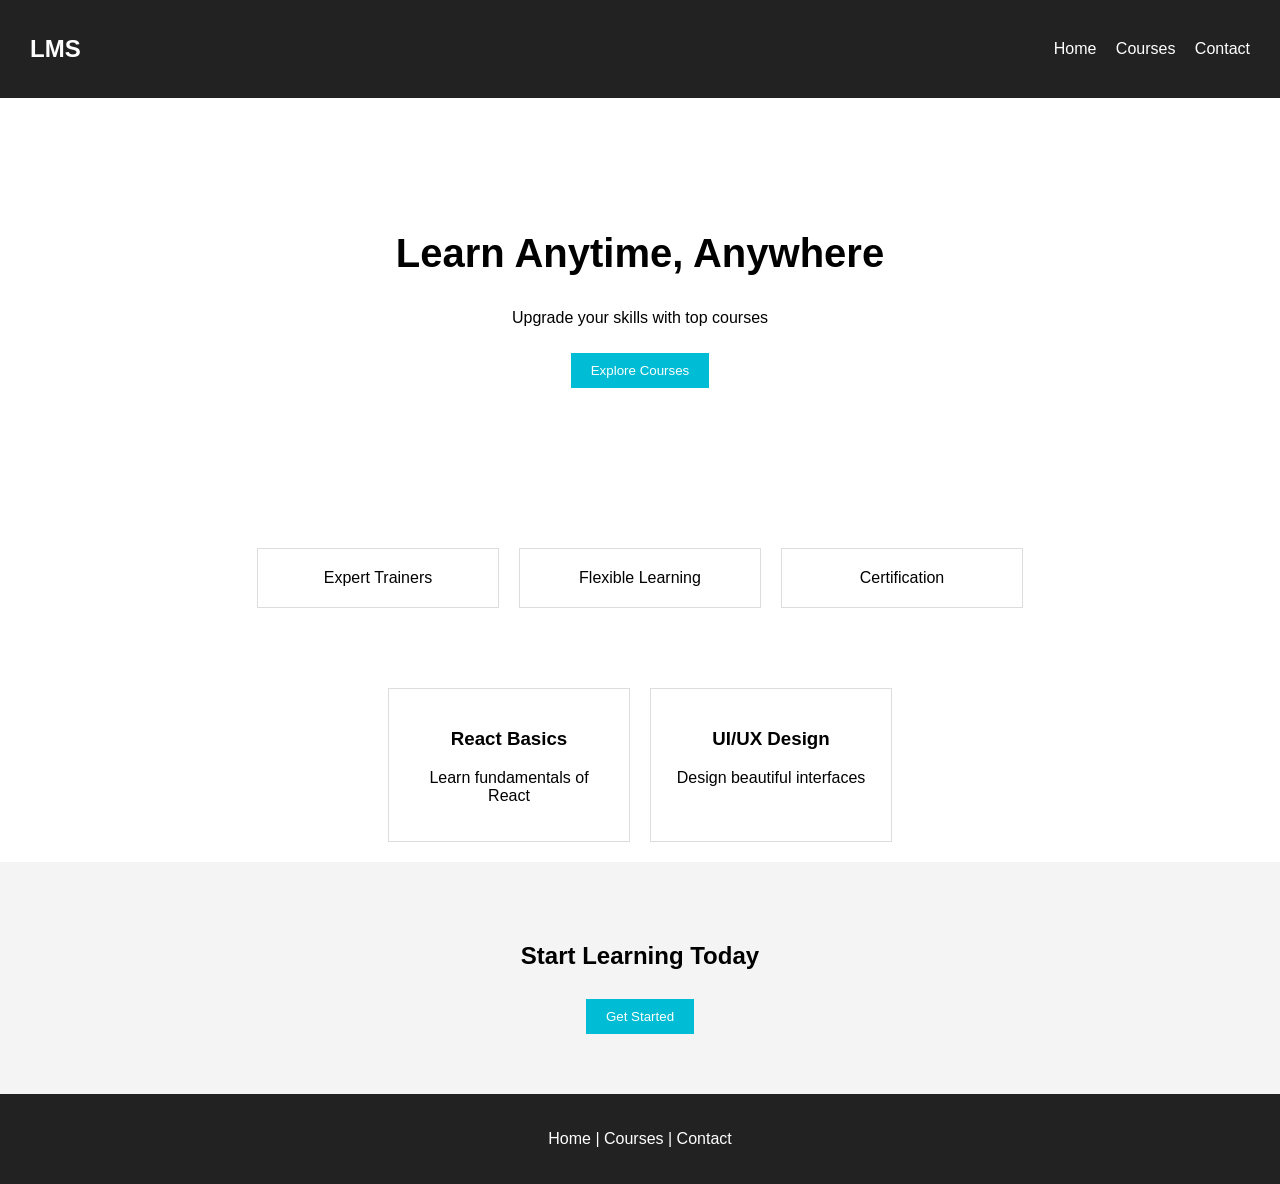
<file: index.html>
<!DOCTYPE html> 
<html lang="en">
<head>
  <title>LMS</title>
  <link rel="stylesheet" href="style.css">
</head>
<body>

<!-- Navbar -->
<nav>
  <h2>LMS</h2>
  <div>
    <a href="index.html">Home</a>
    <a href="courses.html">Courses</a>
    <a href="contact.html">Contact</a>
  </div>
</nav>

<!-- Hero Section -->
<section class="hero">
  <h1>Learn Anytime, Anywhere</h1>
  <p>Upgrade your skills with top courses</p>
  <button>Explore Courses</button>
</section>

</body>
</html>

<!-- Features Section -->
<section class="features">
  <div class="card">Expert Trainers</div>
  <div class="card">Flexible Learning</div>
  <div class="card">Certification</div>
</section>

<!-- Courses Section -->
<section class="courses">
  <div class="card">
    <h3>React Basics</h3>
    <p>Learn fundamentals of React</p>
  </div>

  <div class="card">
    <h3>UI/UX Design</h3>
    <p>Design beautiful interfaces</p>
  </div>
</section>

<!-- CTA Section -->
<section class="cta">
  <h2>Start Learning Today</h2>
  <button>Get Started</button>
</section>

<!-- Footer -->
<footer>
  <p>Home | Courses | Contact</p>
</footer>
</file>
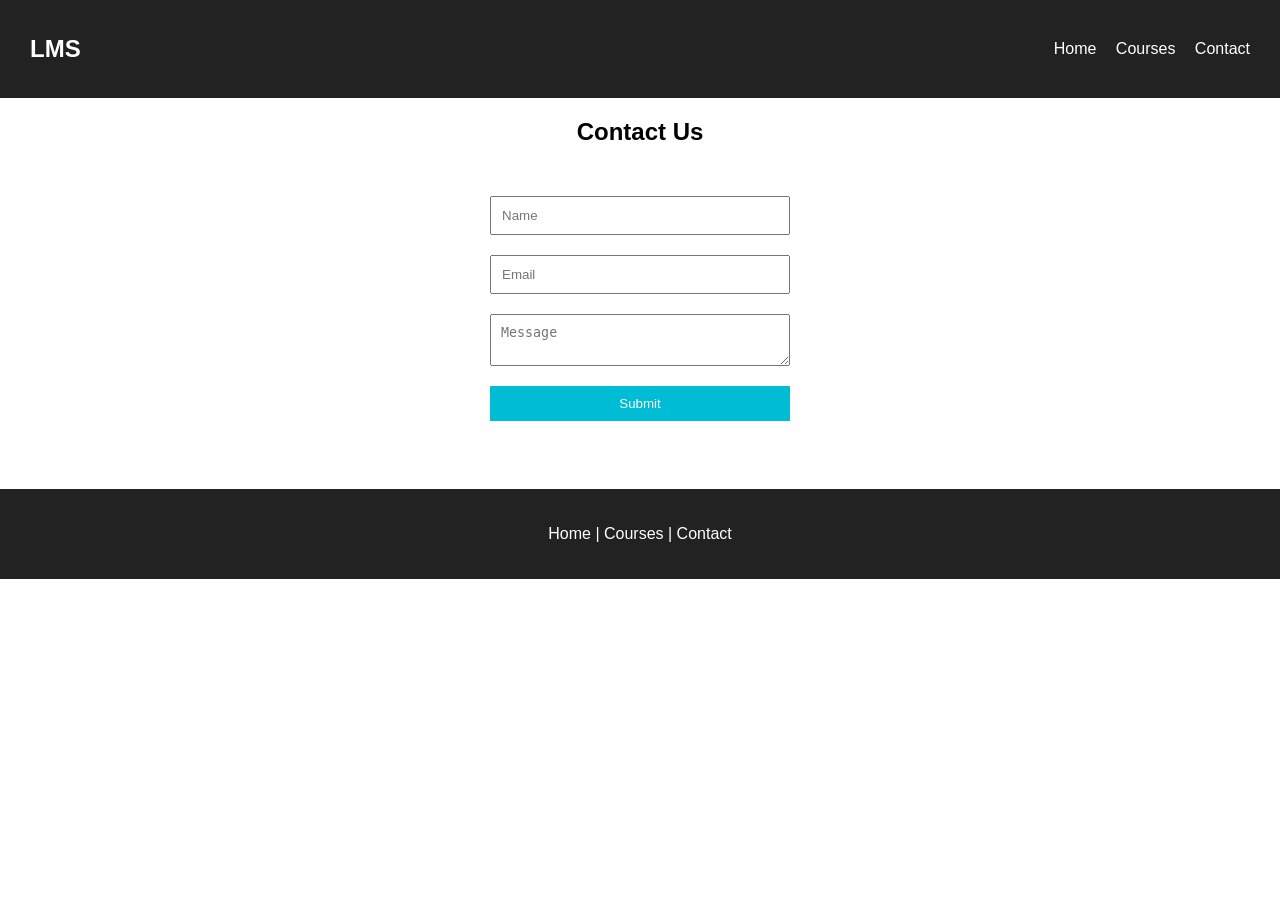
<file: contact.html>
<!DOCTYPE html>
<html>
<head>
  <title>Contact</title>
  <link rel="stylesheet" href="style.css">
</head>
<body>

<nav>
  <h2>LMS</h2>
  <div>
    <a href="index.html">Home</a>
    <a href="courses.html">Courses</a>
    <a href="contact.html">Contact</a>
  </div>
</nav>

<h2 class="title">Contact Us</h2>

<form id="contactForm" class="form">
  <input type="text" id="name" placeholder="Name">
  <input type="email" id="email" placeholder="Email">
  <textarea id="message" placeholder="Message"></textarea>
  <button type="submit">Submit</button>
  <p id="error"></p>
</form>

<footer>
  <p>Home | Courses | Contact</p>
</footer>

<script src="script.js"></script>
</body>
</html>
</file>
<file: style.css>
body {
  font-family: Arial;
  margin: 0;
}

/* Navbar */
nav {
  display: flex;
  justify-content: space-between;
  align-items: center;
  padding: 15px 30px;
  background: #222;
  color: white;
}

nav a {
  color: white;
  margin-left: 15px;
  text-decoration: none;
}

nav a:hover {
  color: #00bcd4;
}

/* Hero */
.hero {
  text-align: center;
  padding: 100px 20px;
}

.hero h1 {
  font-size: 40px;
}

.hero button {
  padding: 10px 20px;
  border: none;
  background: #00bcd4;
  color: white;
  cursor: pointer;
  transition: 0.3s;
}

.hero button:hover {
  background: #0097a7;
}

/* Animation */
.hero {
  animation: fadeIn 1s ease-in;
}

@keyframes fadeIn {
  from { opacity: 0; }
  to { opacity: 1; }
}

/* Sections layout */
.features, .courses {
  display: flex;
  justify-content: center;
  gap: 20px;
  padding: 40px;
  flex-wrap: wrap;
}

/* Cards */
.card {
  transform: translateY(20px);
  border: 1px solid #ddd;
  padding: 20px;
  width: 200px;
  text-align: center;
  transition: 0.3s;
}

/* Hover effect */
.card:hover {
  transform: scale(1.05);
  box-shadow: 0 5px 15px rgba(0,0,0,0.2);
}
/* CTA */
.cta {
  text-align: center;
  padding: 60px 20px;
  background: #f4f4f4;
}

.cta button {
  padding: 10px 20px;
  border: none;
  background: #00bcd4;
  color: white;
  cursor: pointer;
  transition: 0.3s;
}

.cta button:hover {
  background: #0097a7;
}

/* Footer */
footer {
  text-align: center;
  padding: 20px;
  background: #222;
  color: white;
}
.title {
  text-align: center;
  margin-top: 20px;
}

.courses-page {
  display: flex;
  justify-content: center;
  gap: 20px;
  padding: 40px;
  flex-wrap: wrap;
}

.courses-page img {
  width: 100%;
  height: auto;
}

button {
  padding: 8px 15px;
  border: none;
  background: #00bcd4;
  color: white;
  cursor: pointer;
  margin-top: 10px;
}

button:hover {
  background: #0097a7;
}
.form {
  display: flex;
  flex-direction: column;
  width: 300px;
  margin: 40px auto;
}

.form input,
.form textarea {
  margin: 10px 0;
  padding: 10px;
}

.form button {
  padding: 10px;
}

#error {
  color: red;
  font-size: 14px;
}
</file>
